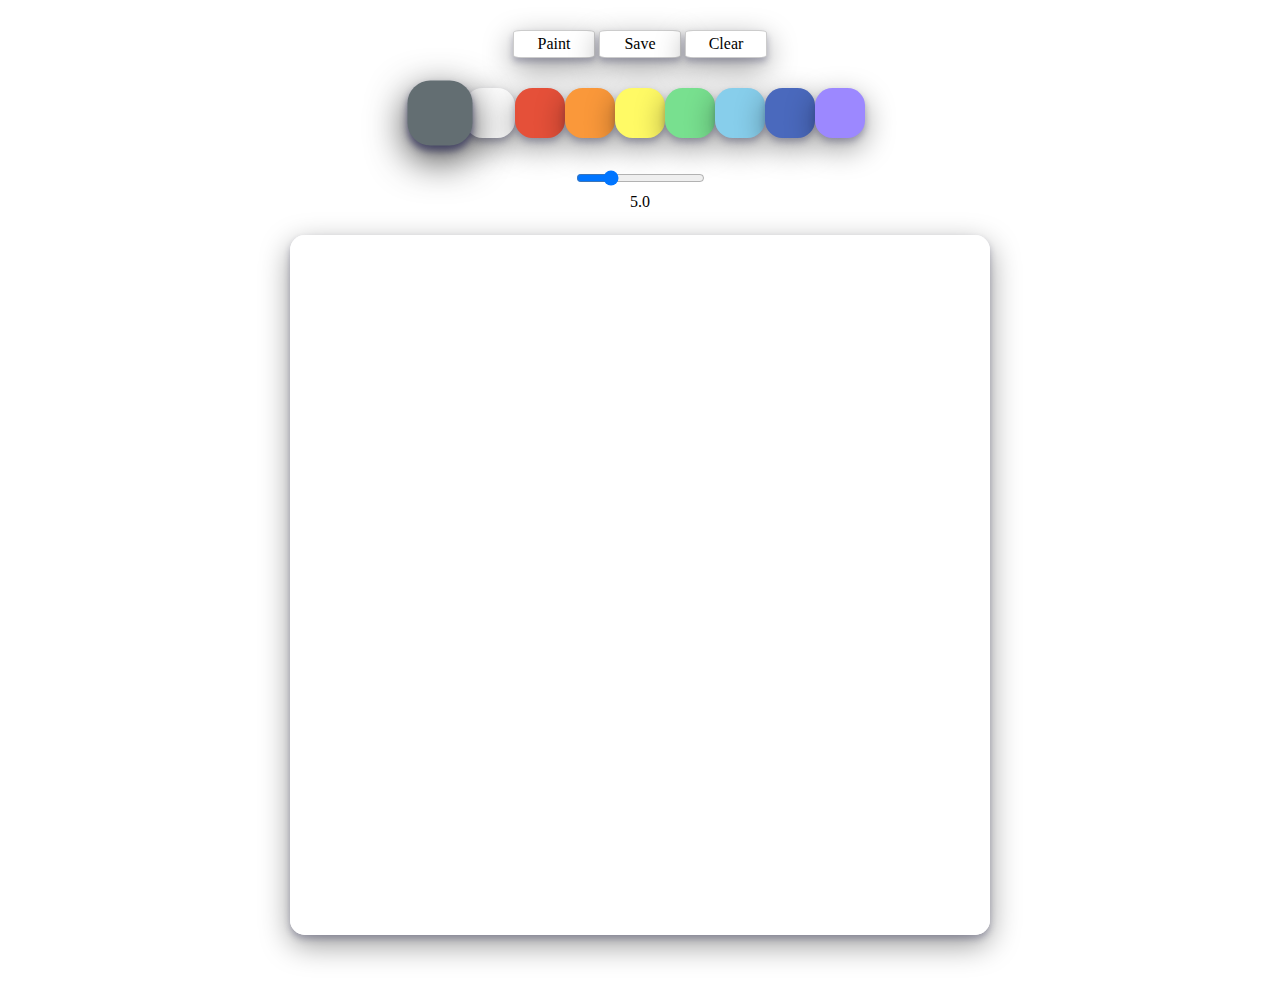
<file: jsPaint/index.html>
<!DOCTYPE html>
<html>
	<head>
		<meta charset="UTF-8" />
		<meta name="viewport" content="width=device-width, initial-scale=1.0" />
		<meta http-equiv="X-UA-Compatible" content="ie=edge" />
		<link rel="stylesheet" href="styles.css" />
		<title>PaintJS</title>
	</head>
	<body>
		<div class="controls">
			<div class="controls_btns">
				<button id="jsMode">Paint</button>
				<button id="jsSave">Save</button>
				<button id="jsClear">Clear</button>
			</div>
			<div id="jsColors" class="controls_colors">
				<div class="controls_color activated" style="background-color: rgb(99, 110, 114)"></div>
				<div class="controls_color" style="background-color: rgb(255, 255, 255)"></div>
				<div class="controls_color" style="background-color: rgb(229, 80, 57)"></div>
				<div class="controls_color" style="background-color: rgb(250, 152, 58)"></div>
				<div class="controls_color" style="background-color: rgb(255, 250, 101)"></div>
				<div class="controls_color" style="background-color: rgb(120, 224, 143)"></div>
				<div class="controls_color" style="background-color: rgb(135,206,235)"></div>
				<div class="controls_color" style="background-color: rgb(74, 105, 189)"></div>
				<div class="controls_color" style="background-color: rgb(156, 136, 255)"></div>
			</div>
			<div id="jsRange" class="controls_range">
				<input 
					   type="range" 
					   id="jsRange" 
					   min="0.1" 
					   max="20.0" 
					   value="5.0" 
					   step="0.1" 
				/>
				<div id="jsRangeText" class="controls_range_text"> 5.0 </div>
			</div>
		</div>
		<canvas id="jsCanvas" class="canvas"></canvas>
		<script src="app.js"></script>
	</body>
</html>
</file>
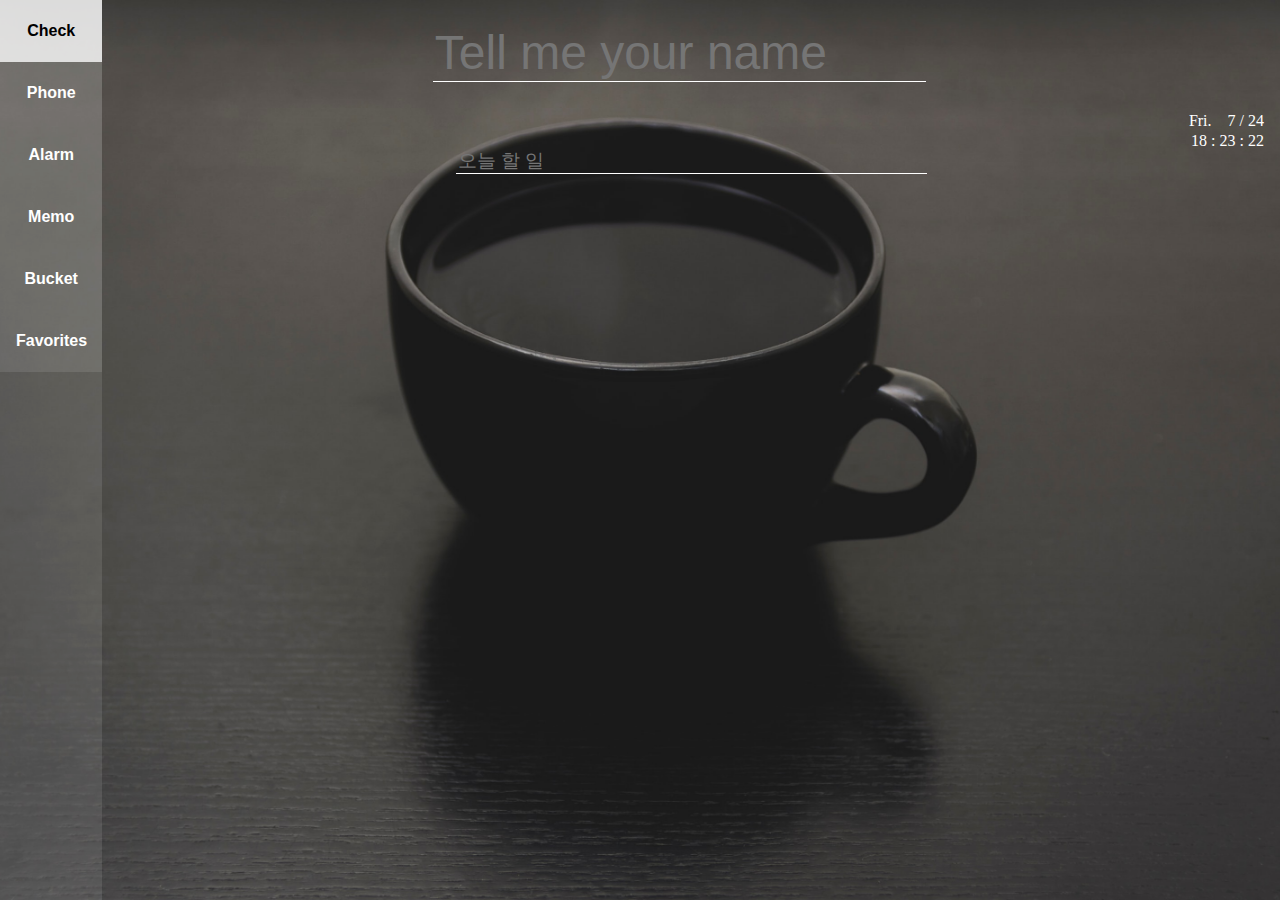
<file: myHome.html>
<html>
	<head>
		<title> My Homepage </title>
		<link rel="stylesheet" href="./styles/myHome.css" />
	</head>
	
	<body>
		
		<!-- <div class="js-users">
			<button class="add-button">
				+
			</button>
			<button class="name-button">Junha</button>
		</div> -->
		
		<div class="js-tab">
			<button id="check" class="tabLinks checkBtn active">
				Check
			</button>
			<button id="phone" class="tabLinks phoneBtn">
				Phone
			</button>
			<button id="alarm" class="tabLinks alarmBtn">
				Alarm
			</button>
			<button id="memo" class="tabLinks memoBtn">
				Memo
			</button>
			<button id="bucket" class="tabLinks bucketBtn">
				Bucket
			</button>
			<button id="favorites" class="tabLinks favoritesBtn">
				Favorites
			</button>
		</div>
		
		<form class="js-welcome glow">
			<input
				   type="text"
				   placeholder="Tell me your name"
			/>
			<p>
				name not received yet
			</p>
		</form>
		
		<div class="js-clock">
			<div class="up">
				<p class="clock-day">
					show the day
				</p>
				<p class="clock-date">
					show the month and date
				</p>
			</div>
			<div class="down">
				<p class="clock-time">
					clock not connected
				</p>
			</div>
		</div>
		
		<div id="checkTab" class="tabContent">
			<form class="js-todos">
				<input
					   type="text"
					   placeholder="오늘 할 일"
				/>
				<ul class="bulletless">
				</ul>
			</form>
		</div>
		
		<div id="phoneTab" class="tabContent">
			<div class=phonebook-container>
				<form class=js-phoneNameForm>
					<input 
						   id="name"
						   type="text"
						   placeholder="이름"
					/>
				</form>
				<form class=js-phonePhoneForm>
					<input 
						   id="phone"
						   type="text"
						   placeholder="전화번호"
					/>
				</form>
			</div>
			<ul id="phone-list" class="bulletless">
			</ul>
		</div>
		
		<div id="alarmTab" class="tabContent">
			<form class="js-alarm-container">
				<input 
					   id="hours"
					   placeholder="00"
					   type="text"
			    />
				:
				<input 
					   id="minutes"
					   placeholder="00"
					   type="text"
			    />
			</form>
			<div class="alarm-div">
				13 : 00
			</div>
			<div class="alarm-button">
				<button>
					OFF
				</button>
			</div>
		</div>
		
		<div id="memoTab" class="tabContent">
			<div class="memoTab">
				<div class="controls">
					<div class="controls_btns">
						<button id="jsMode">Draw</button>
						<button id="jsSave">Save</button>
						<button id="jsClear">Clear</button>
					</div>
					<div id="jsColors" class="controls_colors">
						<div class="controls_color activated" style="background-color: rgb(99, 110, 114)"></div>
						<div class="controls_color" style="background-color: rgb(255, 255, 255)"></div>
						<div class="controls_color" style="background-color: rgb(229, 80, 57)"></div>
						<div class="controls_color" style="background-color: rgb(250, 152, 58)"></div>
						<div class="controls_color" style="background-color: rgb(255, 250, 101)"></div>
						<div class="controls_color" style="background-color: rgb(120, 224, 143)"></div>
						<div class="controls_color" style="background-color: rgb(135,206,235)"></div>
						<div class="controls_color" style="background-color: rgb(74, 105, 189)"></div>
						<div class="controls_color" style="background-color: rgb(156, 136, 255)"></div>
					</div>
					<div id="jsRange" class="controls_range">
						<input 
							   type="range" 
							   id="jsRange" 
							   min="0.1" 
							   max="20.0" 
							   value="5.0" 
							   step="0.1" 
						/>
						<div id="jsRangeText" class="controls_range_text"> 5.0 </div>
					</div>
				</div>
				<canvas id="jsCanvas" class="canvas"></canvas>
			</div>
		</div>
		
		<div id="bucketTab" class="tabContent">
			bucket
		</div>

		<div id="favoritesTab" class="tabContent">
			favorites
		</div>
	</body>
	
	<script src="./src/background.js"></script>
	<!-- <script src="./src/users.js"></script> -->
	<script src="./src/tab.js"></script>
	<script src="./src/welcome.js"></script>
	<script src="./src/clock.js"></script>
	<script src="./src/todos.js"></script>
	<script src="./src/phonebook.js"></script>
	<script src="./src/alarm.js"></script>
	<script src="./src/memo.js"></script>
</html>
</file>
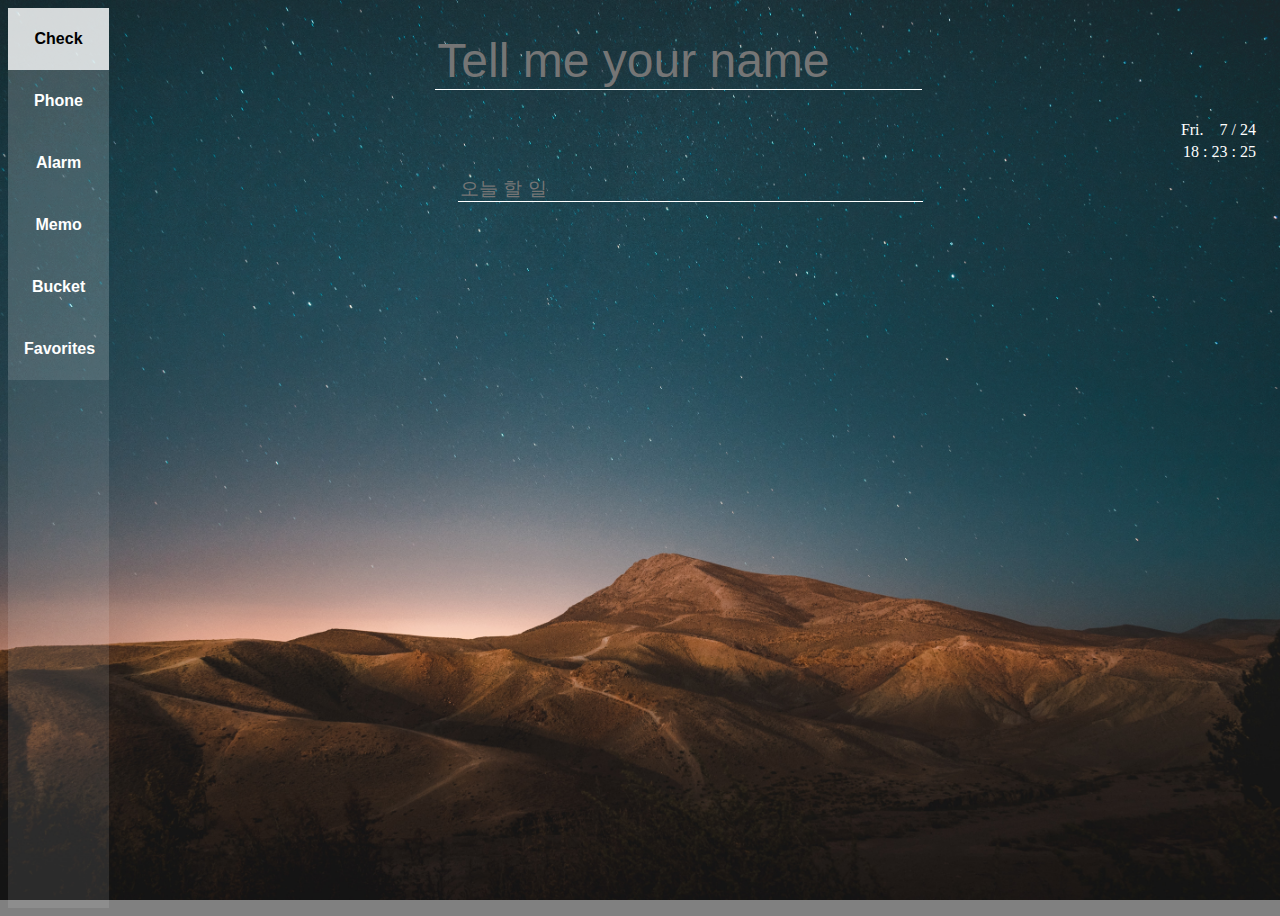
<file: prac.html>
<html>
	<head>
		<title> My Homepage </title>
		<link rel="stylesheet" href="./styles/prac.css" />
	</head>
	
	<body>
		
		<!-- <div class="js-users">
			<button class="add-button">
				+
			</button>
			<button class="name-button">Junha</button>
		</div> -->
		
		<div class="js-tab">
			<button id="check" class="tabLinks checkBtn active">
				Check
			</button>
			<button id="phone" class="tabLinks phoneBtn">
				Phone
			</button>
			<button id="alarm" class="tabLinks alarmBtn">
				Alarm
			</button>
			<button id="memo" class="tabLinks memoBtn">
				Memo
			</button>
			<button id="bucket" class="tabLinks bucketBtn">
				Bucket
			</button>
			<button id="favorites" class="tabLinks favoritesBtn">
				Favorites
			</button>
		</div>
		
		<form class="js-welcome glow">
			<input
				   type="text"
				   placeholder="Tell me your name"
			/>
			<p>
				name not received yet
			</p>
		</form>
		
		<div class="js-clock">
			<div class="up">
				<p class="clock-day">
					show the day
				</p>
				<p class="clock-date">
					show the month and date
				</p>
			</div>
			<div class="down">
				<p class="clock-time">
					clock not connected
				</p>
			</div>
		</div>
		
		<div id="checkTab" class="tabContent">
			<form class="js-todos">
				<input
					   type="text"
					   placeholder="오늘 할 일"
				/>
				<ul class="bulletless">
				</ul>
			</form>
		</div>
		
		<div id="phoneTab" class="tabContent">
			<div class=phonebook-container>
				<form class=js-phoneNameForm>
					<input 
						   id="name"
						   type="text"
						   placeholder="이름"
					/>
				</form>
				<form class=js-phonePhoneForm>
					<input 
						   id="phone"
						   type="text"
						   placeholder="전화번호"
					/>
				</form>
			</div>
			<ul id="phone-list" class="bulletless">
			</ul>
		</div>
		
		<div id="alarmTab" class="tabContent">
			<form class="js-alarm-container">
				<input 
					   id="hours"
					   placeholder="00"
					   type="text"
			    />
				:
				<input 
					   id="minutes"
					   placeholder="00"
					   type="text"
			    />
			</form>
			<div class="alarm-div">
				13 : 00
			</div>
			<button class="alarm-button">
				reset
			</button>
		</div>
		
		<div id="memoTab" class="tabContent">
			memo
		</div>
		
		<div id="bucketTab" class="tabContent">
			bucket
		</div>

		<div id="favoritesTab" class="tabContent">
			favorites
		</div>
	</body>
	
	<script src="./src/background.js"></script>
	<script src="./src/users.js"></script>
	<script src="./src/tab.js"></script>
	<script src="./src/welcome.js"></script>
	<script src="./src/clock.js"></script>
	<script src="./src/todos.js"></script>
	<script src="./src/phonebook.js"></script>
	<script src="./src/alarm.js"></script>
</html>
</file>
<file: styles/myHome.css>
@import "memo.css";

body {
	height: 100%;
	background-position: center;
	background-size: cover;
	background-color: gray;
	background-attachment: fixed;
	color: white;
	font-family: tahoma;
}

.glow {
  font-size: 1.5em;
  color: #fff;
  text-align: center;
  /* -webkit-animation: glow 1s ease-in-out infinite alternate; */
  /* -moz-animation: glow 1s ease-in-out infinite alternate; */
  animation: glow 20s ease-in-out infinite alternate;
}

@keyframes glow {
  25% {
    text-shadow: 0 0 10px #dfe5f7, 0 0 20px #dfe5f7, 0 0 30px #4971f5, 0 0 40px #4971f5, 0 0 50px #4971f5, 0 0 60px #4971f5, 0 0 70px #4971f5;
  }
  
  50% {
    text-shadow: 0 0 20px #dfe5f7, 0 0 30px #dfe5f7, 0 0 40px #ff4da6, 0 0 50px #ff4da6, 0 0 60px #ff4da6, 0 0 70px #ff4da6, 0 0 80px #ff4da6;
  }

  75% {
    text-shadow: 0 0 10px #dfe5f7, 0 0 20px #dfe5f7, 0 0 30px #50eb74, 0 0 40px #50eb74, 0 0 50px #50eb74, 0 0 60px #50eb74, 0 0 70px #50eb74;
  }
	
  100% {
    text-shadow: 0 0 20px #dfe5f7, 0 0 30px #dfe5f7, 0 0 40px #eef065, 0 0 50px #eef065, 0 0 60px #eef065, 0 0 70px #eef065, 0 0 80px #eef065;
  }
}

.js-users {
	display: flex;
	flex-direction: row;
	justify-content: space-between;
}

.add-button {
	border-radius: 3px;
	border-color : #fdcb6e;
	color: white;
	font-size: 1.5em;

}

.name-button {
	padding: 1em;
	border: none;
	color: white;
	font-weight: bold;
	transition: 0.3s ease-in;
}

.name-button:hover {
	background-color: rgba(255, 255, 255, 0.8);
	color: black;
}

.js-tab {
	display: flex;
	flex-direction: column;
	/* justify-content: space-around; */
	float: left;
    border: none;
    background-color: rgba(255, 255, 255, 0.1);
    width: 8%;
    height: 100%;
}

.js-tab button {
  display: block;
  background-color: inherit;
  padding: 22px 16px;
  color: white;
  width: 100%;
  border: none;
  outline: none;
  text-align: center;
  cursor: pointer;
  transition: 0.2s ease-in-out;
  font-size: 1em;
}

.js-tab button:hover {
	background-color: rgba(255, 255, 255, 0.8);
	color: black;
}

.js-tab button.active {
	background-color: rgba(255, 255, 255, 0.8);
	color: black;
}

.tabContent {
	display: none;
	width: 92%;
	float: right;
}

.js-welcome {
	margin-bottom: 5px;
	border: none;
	padding: 0.5em;
	text-align: center;
	font-size: 3em;
	font-weight: 600;
}

.js-welcome > input {
	color: white;
	font-size: 1em;
	background-color: rgba(255, 255, 255, 0);
	border: none;
	border-bottom: 1px solid white;
	width: 40%;	
}

.js-welcome > p {
	margin: 0;
}

.js-clock {
	font-size: 1em;
	font-family: verdana;
	text-align: center;
}

.up{
	display: flex;
	flex-direction: row;
	justify-content: flex-end;
}

.up > p {
	margin-top: 2px;
	margin-bottom: 2px;
	padding-right: 1em;
}

.down {
	display: flex;
	justify-content: flex-end;
	font-size: 1em;
}

.down > p {
	margin-top: 2px;
	padding-right: 1em;
}



.js-todos {
	display: flex;
	flex-direction: column;
	justify-content: center;
	align-items: center;
	text-align: center;
}

.js-todos > input {
	color: white;
	font-size: 1.2em;
	background-color: rgba(255, 255, 255, 0);
	border: none;
	border-bottom: 1px solid white;
	width: 40%;
}

.bulletless {	
	display: flex;
	flex-direction: column;
	align-items: flex-start;
	list-style-type: none;
	width: 50%;
	margin-right: 5px;
	font-size: 1.2em;	
}

.bulletless li {
	margin-top: 1em;
	display: flex;
	flex-direction: row;
	justify-content: flex-start;
	width: 100%
}

.bulletless li div {
	width: 80%;
	flex-shrink: 0;
	text-align: start;
}

button {
	margin-right: 2em;
	background-color:rgba(255, 255, 255, 0.2);
	border: none;
	font-weight: bold;
	color: white;
}

.check {
	position: relative;
	left: 10%;
	
}

.checked {
	text-decoration: solid line-through rgba(255, 91, 71, 0.6) 7px;
}

#phoneTab {
	text-align: center;
}

.phonebook-container {
	display: flex;
	flex-direction: row;
	justify-content: center;
}

.phonebook-container > form {
	width: 30%;
}

.phonebook-container input {
	color: white;
	font-size: 1.2em;
	background-color: rgba(255, 255, 255, 0);
	border: none;
	border-bottom: 1px solid white;
	width: 80%;
}

#phone-list {
	display: flex;
	flex-direction: column;
	position: relative;
	left: 20%;
	width: 50%;
}

#phone-list > list {
	display: flex;
	flex-direction: row;
	justify-content: space-between;
	margin-top: 1em;
}

#phone-list > list.hide {
	display: none;
}

#phone-list > list > input {
	background-color: rgba(255, 255, 255, 0);
	border: none;
	padding: 0;
	color: rgba(255, 255, 255, 0.3);
}

.phoneDiv {
	margin-right: 10px;
	width: 20%;
	text-align: left;
	flex: 1 0 220px;
	color: white;
	font-size: 1.2em;
}

.phone-edit {
	flex: 1 0 50px;
}

.hide {
	display: none;
}

/* Alarm */
.js-alarm-container {
	margin-top: 0.5em;
	display: flex;
	flex-direction: row;
	justify-content: center;
	font-size: 4em;
}

.js-alarm-container > input {
	font-size: 1em;
	width: 1.2em;
}

.alarm-div {
	height: 30%;
	display: flex;
	flex-direction: column;
	justify-content: center;
	align-items: center;
	font-size: 6em;
}


.alarm-button {
	width: 100%;
	display: flex;
	flex-direction: row;
	justify-content: center;
	align-items: center;
}

.alarm-button button {
	text-align: center;
	font-size: 3em;
	width: 4em;
	margin: 0;
}
</file>
<file: styles/prac.css>
body {
	height: 100%;
	background-position: center;
	background-size: cover;
	background-color: gray;
	background-attachment: fixed;
	color: white;
	font-family: tahoma;
}

.glow {
  font-size: 1.5em;
  color: #fff;
  text-align: center;
  /* -webkit-animation: glow 1s ease-in-out infinite alternate; */
  /* -moz-animation: glow 1s ease-in-out infinite alternate; */
  animation: glow 20s ease-in-out infinite alternate;
}

@keyframes glow {
  25% {
    text-shadow: 0 0 10px #dfe5f7, 0 0 20px #dfe5f7, 0 0 30px #4971f5, 0 0 40px #4971f5, 0 0 50px #4971f5, 0 0 60px #4971f5, 0 0 70px #4971f5;
  }
  
  50% {
    text-shadow: 0 0 20px #dfe5f7, 0 0 30px #dfe5f7, 0 0 40px #ff4da6, 0 0 50px #ff4da6, 0 0 60px #ff4da6, 0 0 70px #ff4da6, 0 0 80px #ff4da6;
  }

  75% {
    text-shadow: 0 0 10px #dfe5f7, 0 0 20px #dfe5f7, 0 0 30px #50eb74, 0 0 40px #50eb74, 0 0 50px #50eb74, 0 0 60px #50eb74, 0 0 70px #50eb74;
  }
	
  100% {
    text-shadow: 0 0 20px #dfe5f7, 0 0 30px #dfe5f7, 0 0 40px #eef065, 0 0 50px #eef065, 0 0 60px #eef065, 0 0 70px #eef065, 0 0 80px #eef065;
  }
}

.js-users {
	display: flex;
	flex-direction: row;
	justify-content: space-between;
}

.add-button {
	border-radius: 3px;
	border-color : #fdcb6e;
	color: white;
	font-size: 1.5em;

}

.name-button {
	padding: 1em;
	border: none;
	color: white;
	font-weight: bold;
	transition: 0.3s ease-in;
}

.name-button:hover {
	background-color: rgba(255, 255, 255, 0.8);
	color: black;
}

.js-tab {
	display: flex;
	flex-direction: column;
	/* justify-content: space-around; */
	float: left;
    border: none;
    background-color: rgba(255, 255, 255, 0.1);
    width: 8%;
    height: 100%;
}

.js-tab button {
  display: block;
  background-color: inherit;
  padding: 22px 16px;
  color: white;
  width: 100%;
  border: none;
  outline: none;
  text-align: center;
  cursor: pointer;
  transition: 0.2s ease-in-out;
  font-size: 1em;
}

.js-tab button:hover {
	background-color: rgba(255, 255, 255, 0.8);
	color: black;
}

.js-tab button.active {
	background-color: rgba(255, 255, 255, 0.8);
	color: black;
}

.tabContent {
	display: none;
}

.js-welcome {
	margin-bottom: 5px;
	border: none;
	padding: 0.5em;
	text-align: center;
	font-size: 3em;
	font-weight: 600;
}

.js-welcome > input {
	color: white;
	font-size: 1em;
	background-color: rgba(255, 255, 255, 0);
	border: none;
	border-bottom: 1px solid white;
	width: 40%;	
}

.js-welcome > p {
	margin: 0;
}

.js-clock {
	font-size: 1em;
	font-family: verdana;
	text-align: center;
}

.up{
	display: flex;
	flex-direction: row;
	justify-content: flex-end;
}

.up > p {
	margin-top: 2px;
	margin-bottom: 2px;
	padding-right: 1em;
}

.down {
	display: flex;
	justify-content: flex-end;
	font-size: 1em;
}

.down > p {
	margin-top: 2px;
	padding-right: 1em;
}



.js-todos {
	display: flex;
	flex-direction: column;
	justify-content: center;
	align-items: center;
	text-align: center;
}

.js-todos > input {
	color: white;
	font-size: 1.2em;
	background-color: rgba(255, 255, 255, 0);
	border: none;
	border-bottom: 1px solid white;
	width: 40%;
}

.bulletless {	
	display: flex;
	flex-direction: column;
	align-items: flex-start;
	list-style-type: none;
	width: 50%;
	margin-right: 5px;
	font-size: 1.2em;	
}

button {
	margin-right: 2em;
	background-color:rgba(255, 255, 255, 0.2);
	border: none;
	font-weight: bold;
	color: white;
}

.check {
	position: relative;
	left: 350%;
	
}

.checked {
	text-decoration: solid line-through rgba(255, 91, 71, 0.6) 7px;
}

#phoneTab {
	text-align: center;
}

.phonebook-container {
	display: flex;
	flex-direction: row;
	justify-content: center;
}

.phonebook-container > form {
	width: 30%;
}

.phonebook-container input {
	color: white;
	font-size: 1.2em;
	background-color: rgba(255, 255, 255, 0);
	border: none;
	border-bottom: 1px solid white;
	width: 80%;
}

#phone-list {
	display: flex;
	flex-direction: column;
	position: relative;
	left: 0;
	width: 80%;
}

#phone-list > list {
	display: flex;
	flex-direction: row;
	justify-content: space-between;
	margin-bottom: 5px;
}

#phone-list > list.hide {
	display: none;
}

#phone-list > list > input {
	background-color: rgba(255, 255, 255, 0);
	border: none;
	padding: 0;
	color: rgba(255, 255, 255, 0.3);
}

.phoneDiv {
	margin-right: 10px;
	width: 20%;
	text-align: left;
	flex: 1 0 220px;
	color: white;
	font-size: 1.2em;
}

.phone-edit {
	flex: 1 0 50px;
}

.hide {
	display: none;
}

/* Alarm */
.js-alarm-container {
	margin-top: 0.5em;
	display: flex;
	flex-direction: row;
	justify-content: center;
	font-size: 4em;
}

.js-alarm-container > input {
	font-size: 1em;
	width: 1.2em;
}

.alarm-div {
	height: 30%;
	display: flex;
	flex-direction: column;
	justify-content: center;
	align-items: center;
	font-size: 6em;
}


.alarm-button {
	text-align: center;
	font-size: 2em;
	position: relative;
	left: 70%;
	top: -30%;
}
</file>
<file: jsPaint/styles.css>
@import "reset.css";

body {
	background-color: white;
	display: flex;
	flex-direction: column;
	align-items: center;
	padding-bottom: 50px;
}

.canvas {
	width: 700px;
	height: 700px;
	background-color: white;
	border-radius: 15px;
	box-shadow: 0 4px 6px rgba(50, 50, 93, 0.3), 0 10px 30px rgba(0, 0, 0, 0.4);
}

.controls {
	width: 700px;
	margin-top: 30px;
	margin-bottom: 15px;
	display: flex;
	flex-direction: column;
	align-items: center;
}

.controls .controls_btns {
	margin-bottom: 30px;
}

.controls .controls_btns button {
	all: unset;
	cursor: pointer;
	background-color:  white;
	padding: 5px 0px;
	width: 80px;
	text-align: center;
	border-radius: 10%;
	border: 1px solid rgba(0, 0, 0, 0.2);
	box-shadow: 0 4px 6px rgba(50, 50, 93, 0.3), 0 10px 30px rgba(0, 0, 0, 0.4);
}

.controls .controls_btns button:active {
	transform: scale(0.98);
}

.controls .controls_colors {
	display: flex;
	flex-direction: row;
	justify-content: space-between;
	margin-bottom: 30px;
}


.controls .controls_colors .controls_color {
	width: 50px;
	height: 50px;
	border-radius: 35%;
	cursor: pointer;
	box-shadow: 0 4px 6px rgba(50, 50, 93, 0.3), 0 10px 30px rgba(0, 0, 0, 0.4);
	transition: 0.3s ease-in-out;
}

.controls .controls_colors .controls_color:active {
	transform: scale(0.98);
}

.controls .controls_colors .controls_color.activated {
	transform: scale(1.3);
	z-index: 99;
	box-shadow: 0 4px 6px rgba(50, 50, 93, 0.7), 0 10px 30px rgba(0, 0, 0, 0.8);
}

.controls .controls_range {
	margin-bottom: 10px;
}

.controls .controls_range .controls_range_text {
	text-align: center;
	color: rgb(0, 0, 0);
	margin-top: 5px;
}
</file>
